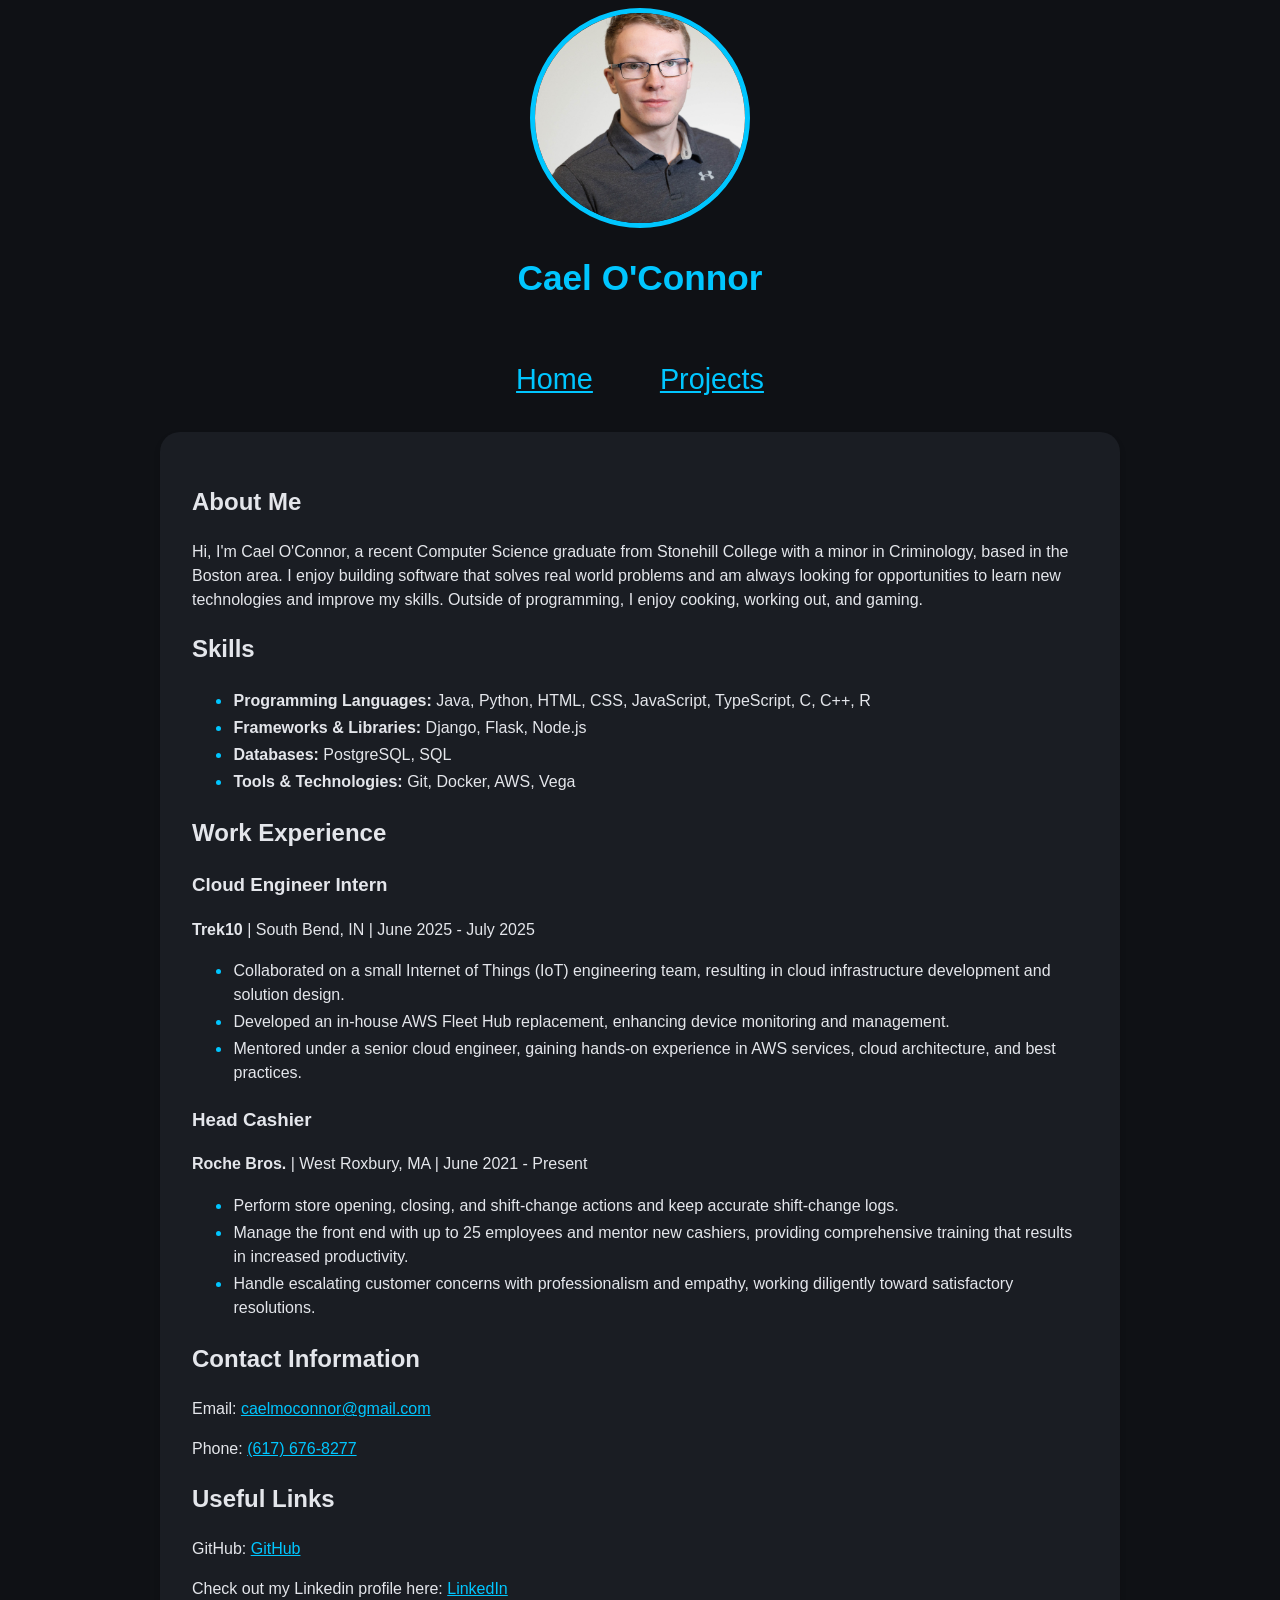
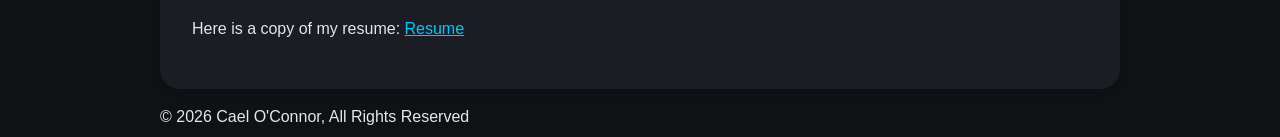
<file: index.html>
<!DOCTYPE html>
<html lang="en">
<head>
    <meta charset="utf-8" />
        <meta name="description" content="Portfolio of Cael O'Connor, a Computer Science graduate specializing in software development, cloud engineering, and web applications."/>
        <meta name="viewport" content="width=device-width, initial-scale=1.0" />
        <title>Cael O'Connor</title>
        <link rel="stylesheet" href="css/styles.css"/>
</head>
<body>
    <div class="wrapper">
        <header>
            <img src="images/Headshot.jpg" alt="Portrait of Cael O'Connor">
            <h1>Cael O'Connor</h1>
            <nav>
                <ul>
                    <li> <a href="./index.html">Home</a></li>
                    <li> <a href="./projects.html">Projects</a></li>
                </ul>
            </nav>
        </header>
        <main>
            <h2> About Me</h2>
            <p>Hi, I'm Cael O'Connor, a recent Computer Science graduate from Stonehill College with a minor in Criminology, based in the Boston area. 
                I enjoy building software that solves real world problems and am always looking for opportunities to learn new technologies and improve my skills. 
                Outside of programming, I enjoy cooking, working out, and gaming.
            </p>

            <h2>Skills</h2>
            <ul>
                <li><strong>Programming Languages:</strong> Java, Python, HTML, CSS, JavaScript, TypeScript, C, C++, R</li>
                <li><strong>Frameworks & Libraries:</strong> Django, Flask, Node.js</li>
                <li><strong>Databases:</strong> PostgreSQL, SQL</li>
                <li><strong>Tools & Technologies:</strong> Git, Docker, AWS, Vega</li>
            </ul>

            <h2>Work Experience</h2>
            <h3>Cloud Engineer Intern</h3>
            <p><strong>Trek10</strong> | South Bend, IN | June 2025 - July 2025</p>
            <ul> 
                <li> Collaborated on a small Internet of Things (IoT) engineering team, resulting in cloud infrastructure development and solution design. </li>
                <li> Developed an in-house AWS Fleet Hub replacement, enhancing device monitoring and management.</li>
                <li> Mentored under a senior cloud engineer, gaining hands-on experience in AWS services, cloud architecture, and best practices. </li>
            </ul>

            <h3>Head Cashier</h3>
            <p><strong>Roche Bros.</strong> | West Roxbury, MA | June 2021 - Present</p>
            <ul> 
                <li> Perform store opening, closing, and shift-change actions and keep accurate shift-change logs.</li>
                <li> Manage the front end with up to 25 employees and mentor new cashiers, providing comprehensive training that results in increased productivity.</li>
                <li> Handle escalating customer concerns with professionalism and empathy, working diligently toward satisfactory resolutions.</li>
            </ul>

            <h2>Contact Information</h2>
            <p>Email: <a href="mailto:caelmoconnor@gmail.com">caelmoconnor@gmail.com</a></p>
            <p>Phone: <a href="tel:6176768277">(617) 676-8277</a></p>

            <h2>Useful Links</h2>
            <p>GitHub: <a href="https://github.com/CaelOConnor" target="_blank" rel="noopener noreferrer">GitHub</a></p>
            <p> Check out my Linkedin profile here: <a href="https://www.linkedin.com/in/cael-o-connor-812927329" target="_blank" rel="noopener noreferrer"> LinkedIn </a></p>
            <p> Here is a copy of my resume: <a href="O'Connor_Cael_Resume.pdf" target="_blank"> Resume</a></p>

        </main>
        <footer>
            &copy; 2026 Cael O'Connor, All Rights Reserved
        </footer>

    </div>
</body>
</html>
</file>
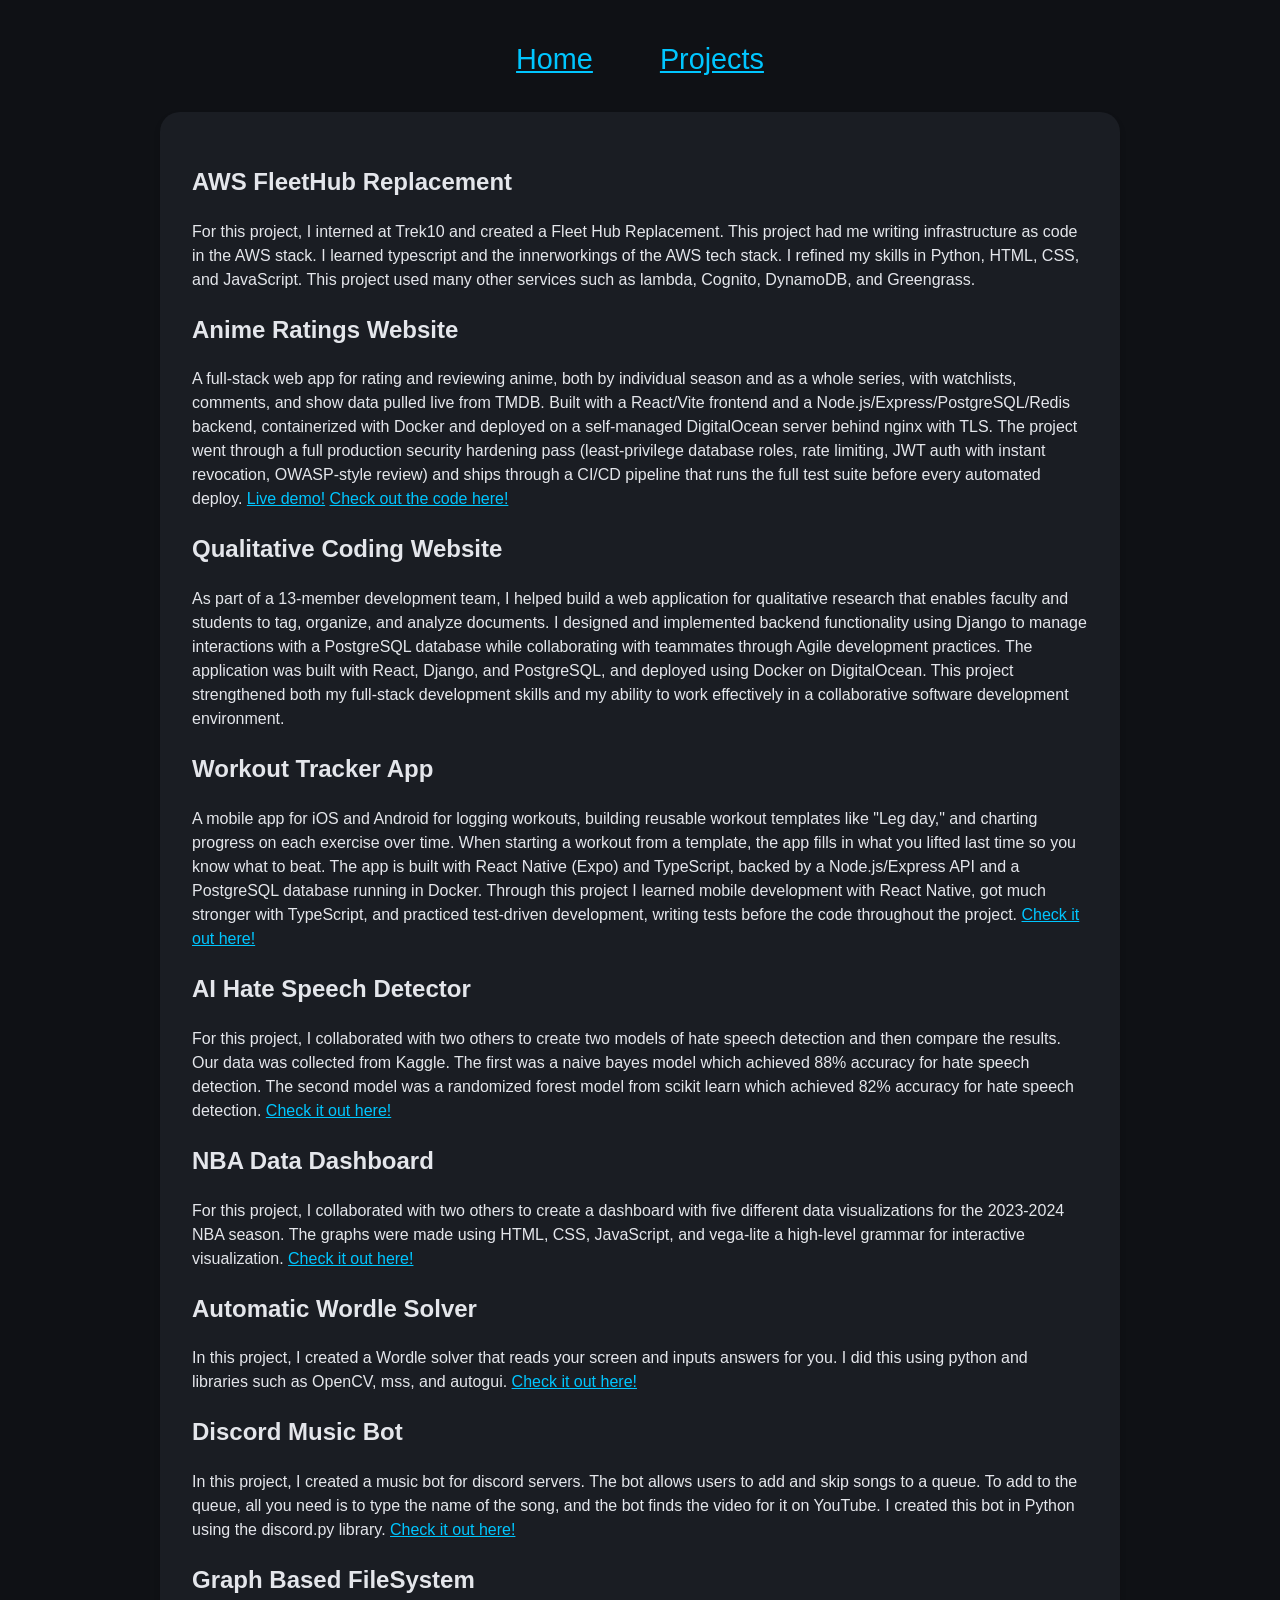
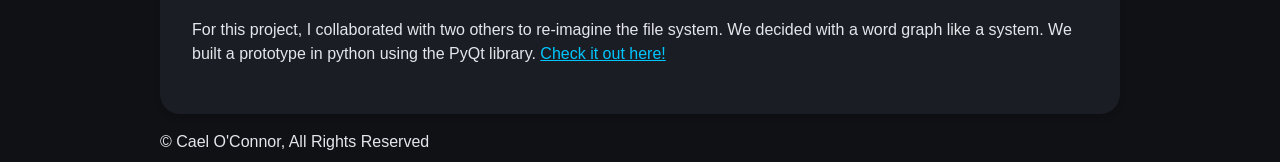
<file: projects.html>
<!DOCTYPE html>
<html lang="en">
<head>
    <meta name="description" content="Cael O'Connor's Website Projects Section" />
        <meta name="viewport" content="width=device-width, initial-scale=1.0" />
        <title>Cael O'Connor/projects</title>
        <link rel="stylesheet" href="css/styles.css"/>
</head>
<body>
    <div class="wrapper">
        <header>
            <nav>
                <ul>
                    <li> <a href="./index.html">Home</a></li>
                    <li> <a href="./projects.html">Projects</a></li>
                </ul>
            </nav>
        </header>

        <main>
                <h2>AWS FleetHub Replacement</h2>
                <p>
                    For this project, I interned at Trek10 and created a Fleet Hub Replacement. 
                    This project had me writing infrastructure as code in the AWS stack. 
                    I learned typescript and the innerworkings of the AWS tech stack. I refined my skills in Python, HTML, CSS, and JavaScript. 
                    This project used many other services such as lambda, Cognito, DynamoDB, and Greengrass. 
                </p>


                <h2>Anime Ratings Website</h2>
                <p>
                    A full-stack web app for rating and reviewing anime, both by individual season and as a whole series, 
                    with watchlists, comments, and show data pulled live from TMDB. 
                    Built with a React/Vite frontend and a Node.js/Express/PostgreSQL/Redis backend, 
                    containerized with Docker and deployed on a self-managed DigitalOcean server behind nginx with TLS. 
                    The project went through a full production security hardening pass 
                    (least-privilege database roles, rate limiting, JWT auth with instant revocation, OWASP-style review) 
                    and ships through a CI/CD pipeline that runs the full test suite before every automated deploy.
                    <a href="https://animeratings.dev" target="_blank">Live demo!</a> 
                    <a href="https://github.com/CaelOConnor/AnimeRatingsWebstite" target="_blank"> Check out the code here!</a>
                </p>


                <h2>Qualitative Coding Website</h2>
                <p>
                    As part of a 13-member development team, I helped build a web application for qualitative research that enables faculty and students to tag, organize, and analyze documents. 
                    I designed and implemented backend functionality using Django to manage interactions with a PostgreSQL database while collaborating with teammates through Agile development practices. 
                    The application was built with React, Django, and PostgreSQL, and deployed using Docker on DigitalOcean. 
                    This project strengthened both my full-stack development skills and my ability to work effectively in a collaborative software development environment.
                </p>


                <h2>Workout Tracker App</h2>
                <p>
                    A mobile app for iOS and Android for logging workouts, building reusable workout templates like "Leg day," and charting progress on each exercise over time. 
                    When starting a workout from a template, the app fills in what you lifted last time so you know what to beat.
                    The app is built with React Native (Expo) and TypeScript, backed by a Node.js/Express API and a PostgreSQL database running in Docker.
                    Through this project I learned mobile development with React Native, got much stronger with TypeScript, and practiced test-driven development, writing tests before the code throughout the project.
                    <a href="https://github.com/CaelOConnor/WorkoutApp" target="_blank"> Check it out here!</a>
                </p>


                <h2>AI Hate Speech Detector</h2>
                <p>
                    For this project, I collaborated with two others to create two models of hate speech detection and then compare the results. 
                    Our data was collected from Kaggle. The first was a naive bayes model which achieved 88% accuracy for hate speech detection. 
                    The second model was a randomized forest model from scikit learn which achieved 82% accuracy for hate speech detection.  
                    <a href="https://github.com/banchonemilio18/Hate-Speech-Detector" target="_blank"> Check it out here!</a>
                </p>


                <h2>NBA Data Dashboard</h2>
                <p>
                    For this project, I collaborated with two others to create a dashboard with five different data visualizations for the 2023-2024 NBA season. 
                    The graphs were made using HTML, CSS, JavaScript, and vega-lite a high-level grammar for interactive visualization. 
                    <a href="https://github.com/banchonemilio18/NBA-visualizations-dashboard" target="_blank"> Check it out here!</a>
                </p>


                <h2>Automatic Wordle Solver</h2>
                <p>
                    In this project, I created a Wordle solver that reads your screen and inputs answers for you. 
                    I did this using python and libraries such as OpenCV, mss, and autogui. 
                    <a href="https://github.com/CaelOConnor/WordleSolver" target="_blank"> Check it out here!</a>
                </p>

                <h2>Discord Music Bot</h2>
                <p>
                    In this project, I created a music bot for discord servers. The bot allows users to add and skip songs to a queue. 
                    To add to the queue, all you need is to type the name of the song, and the bot finds the video for it on YouTube. 
                    I created this bot in Python using the discord.py library. 
                    <a href="https://github.com/CaelOConnor/DiscordMusicBot" target="_blank"> Check it out here!</a>
                </p>


                <h2>Graph Based FileSystem</h2>
                <p>
                    For this project, I collaborated with two others to re-imagine the file system. 
                    We decided with a word graph like a system. We built a prototype in python using the PyQt library. 
                    <a href="https://github.com/CaelOConnor/Graph-File-System" target="_blank"> Check it out here!</a>
                </p>

            
        </main>

        <footer>
            &copy; Cael O'Connor, All Rights Reserved
        </footer>
    </div>

    
    
    
</body>
</html>
</file>
<file: css/styles.css>
/* Color Palette */

:root {
  --palette-backgorund-body: #0f1115;
  --palette-background-main: #1a1d23;
  --palette-blue: #00c6ff;
  --palette-white: #e4e6eb;
}

/* CSS Reset */

* {
  box-sizing: border-box;
}

/* Wrapper */

.wrapper {
  max-inline-size: 75vw;
  margin-inline: auto;
}

/* Main */

body {
  font-family: sans-serif;
  line-height: 1.5;
  background: var(--palette-backgorund-body);
  color: var(--palette-white);
  text-align: left;
}

main {
  padding: 2rem;
  border-radius: 20px;
}

h1 {
  font-size: 2.2rem;
  color: var(--palette-blue);
  text-align: center;
}

h2 {
  font-size: 1.5rem;
}

header {
  display: flex;
  flex-direction: column;
  align-items: center;
  text-align: center;
  transition: transform 0.3s ease-out;
}

nav {
  display: flex;
  justify-content: center;
}

nav ul {
  display: flex;
  padding: 0;
  gap: 5vw;
  font-size: 1.8rem;
}

nav li {
  list-style-type: none;
}

main {
  background: var(--palette-background-main);
  transition: transform 0.3s ease-out;
  box-shadow: 0 4px 6px rgba(0,0,0,0.15);
}

footer {
  padding-top: 1rem;
}

/* Images */

img {
  width: 220px;
  height: 220px;
  max-width: 100%;
  object-fit: cover;
  border-radius: 50%;
  border: 5px solid var(--palette-blue);
}

/* Lists */

ul {
  list-style-type: circle;
}

li {
  list-style: disc;
  padding: 1.5px
}

li::marker {
  color: var(--palette-blue);
}


/* Links */
a {
  color: var(--palette-blue);
}


/* Hover Effect */
header:hover{
  transform: scale(1.02);
}

main:hover {
  transform: scale(1.02);
  box-shadow: 0 6px 8px rgba(0,0,0,0.25);
}

@media screen and (max-width: 738px) {
  .wrapper {
    max-inline-size: 100vw;
  }

  h1 {
    font-size: 1.8rem;
  }

  h2 {
    font-size: 1.5rem;
  }

  main {
    padding: 1rem;
  }

  nav ul {
    gap: 5rem;
    font-size: 1.5rem;
  }
}
</file>
